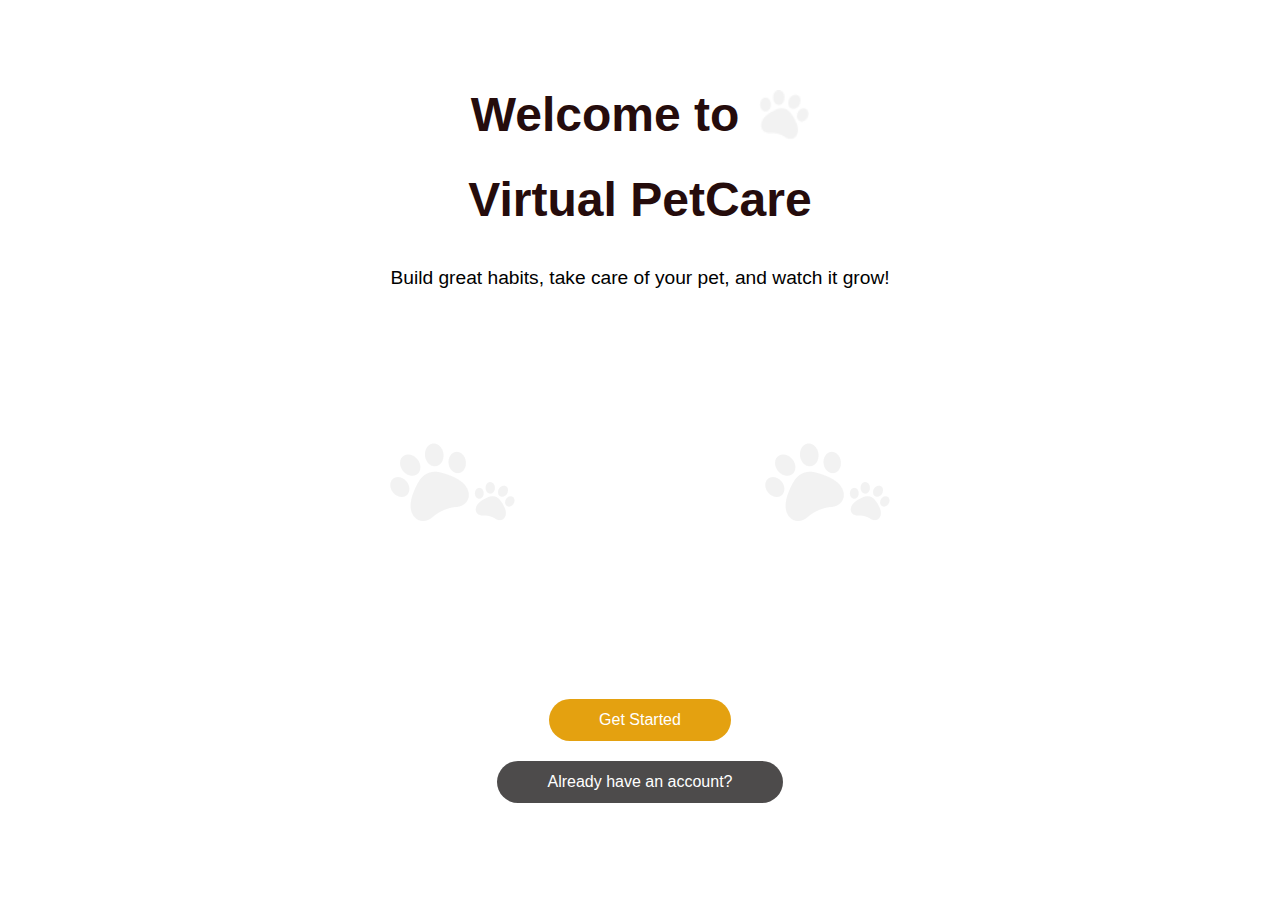
<file: home.html>
<!DOCTYPE html>
<html lang="en">
<head>
  <meta charset="UTF-8" />
  <meta name="viewport" content="width=device-width, initial-scale=1.0"/>
  <title>Virtual PetCare - Home</title>
  <link rel="stylesheet" href="home.css">
</head>
<body>
  <header>
    <div class="text1">
      <p>Welcome to</p>
      <img src="Vector.png" alt="Logo">
    </div>
    <div class="text2">
      <p>Virtual PetCare</p>
    </div>
    <div class="text3">
      <p>Build great habits, take care of your pet, and watch it grow!</p>
    </div>
  </header>

  <main>
    <div class="img">
      <div>
        <img src="Vector (1).png" alt="Decoration 1">
        <img src="Vector.png" alt="Decoration 2">
      </div>
      <div>
        <img src="Vector (1).png" alt="Decoration 3">
        <img src="Vector.png" alt="Decoration 4">
      </div>
    </div>
  </main>

  <footer>
    <div class="foot">
      <button class="btn1" onclick="location.href='page2.html'">Get Started</button>
      <button class="btn2" onclick="location.href='sighin.html'">Already have an account?</button>
    </div>
  </footer>
</body>
</html>
</file>
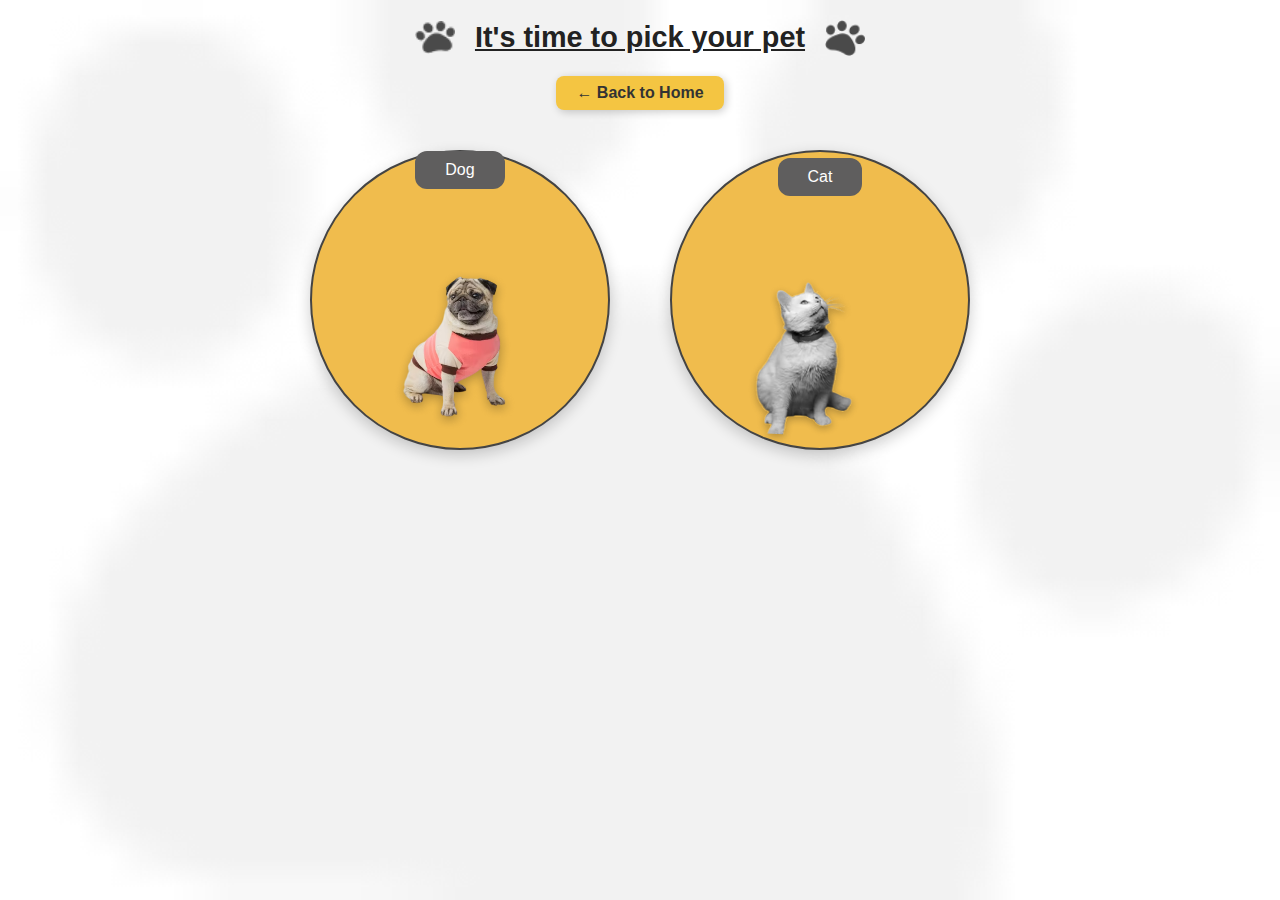
<file: page2.html>
<!DOCTYPE html>
<html lang="en">
<head>
  <meta charset="UTF-8" />
  <meta name="viewport" content="width=device-width, initial-scale=1.0"/>
  <title>Pet Selection Page</title>
  <link rel="stylesheet" href="page2.css">
</head>
<body>
  <header>
    <img src="Vector (2).png" alt="Decor Left" />
    <h1>It's time to pick your pet</h1>
    <img src="Vector (3).png" alt="Decor Right" />
  </header>

  <nav>
    <a href="home.html">← Back to Home</a>
  </nav>

  <main>
    <a href="page3.html" class="pet-card">
      <button class="btn" onclick="location.href='page3.html'">Dog</button>
      <img src="image 2.png" alt="Dog Image" />
    </a>

    <a href="page3.html" class="pet-card">
      <button class="btn" onclick="location.href='page3.html'">Cat</button>
      <img src="image 5.png" alt="Cat Image" />
    </a>
  </main>
</body>
</html>
</file>
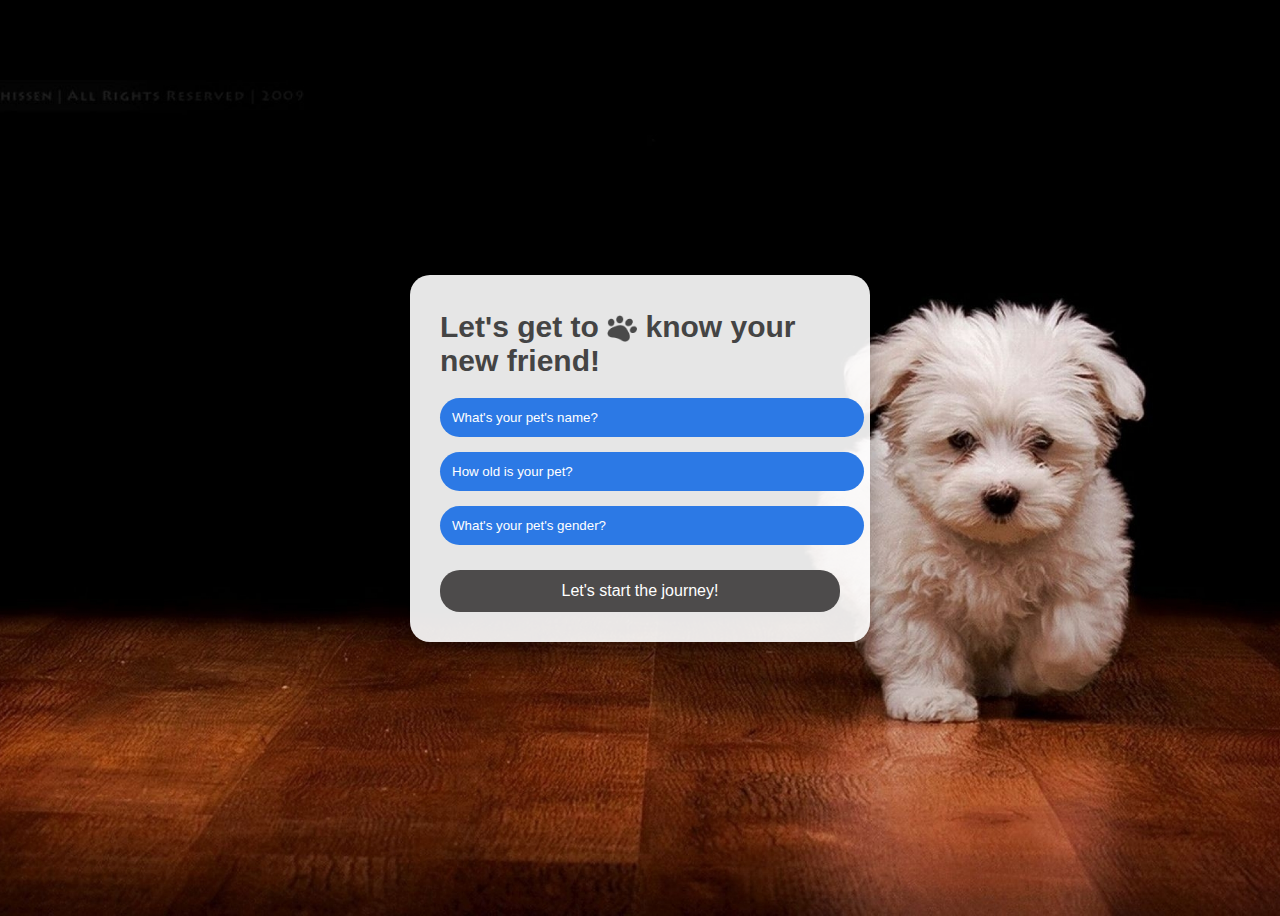
<file: page3.html>
<!DOCTYPE html>
<html lang="en">
<head>
  <meta charset="UTF-8" />
  <meta name="viewport" content="width=device-width, initial-scale=1.0"/>
  <title>Details About Pet</title>
  <link rel="stylesheet" href="page3.css">
</head>
<body>
  <div class="main">
    <div class="text">
      <p>Let's get to <img src="Vector (3).png" alt=""> know your new friend!</p>
    </div>
    <input type="text" id="petName" placeholder="What's your pet's name?" required>
    <input type="number" id="petAge" placeholder="How old is your pet?" required>
    <input type="text" id="petGender" placeholder="What's your pet's gender?" required>
    <a href="sighin.html"><button onclick="startJourney()">Let's start the journey!</button></a>
  </div>

  <script>
    function startJourney() {
      const name = document.getElementById('petName').value.trim();
      const age = document.getElementById('petAge').value.trim();
      const gender = document.getElementById('petGender').value.trim();

      if (!name || !age || !gender) {
        alert("Please fill in all fields.");
        return;
      }

      localStorage.setItem('petName', name);
      localStorage.setItem('petAge', age);
      localStorage.setItem('petGender', gender);

      window.location.href = 'signup.html'; // redirect to sign-up page
    }
  </script>
</body>
</html>
</file>
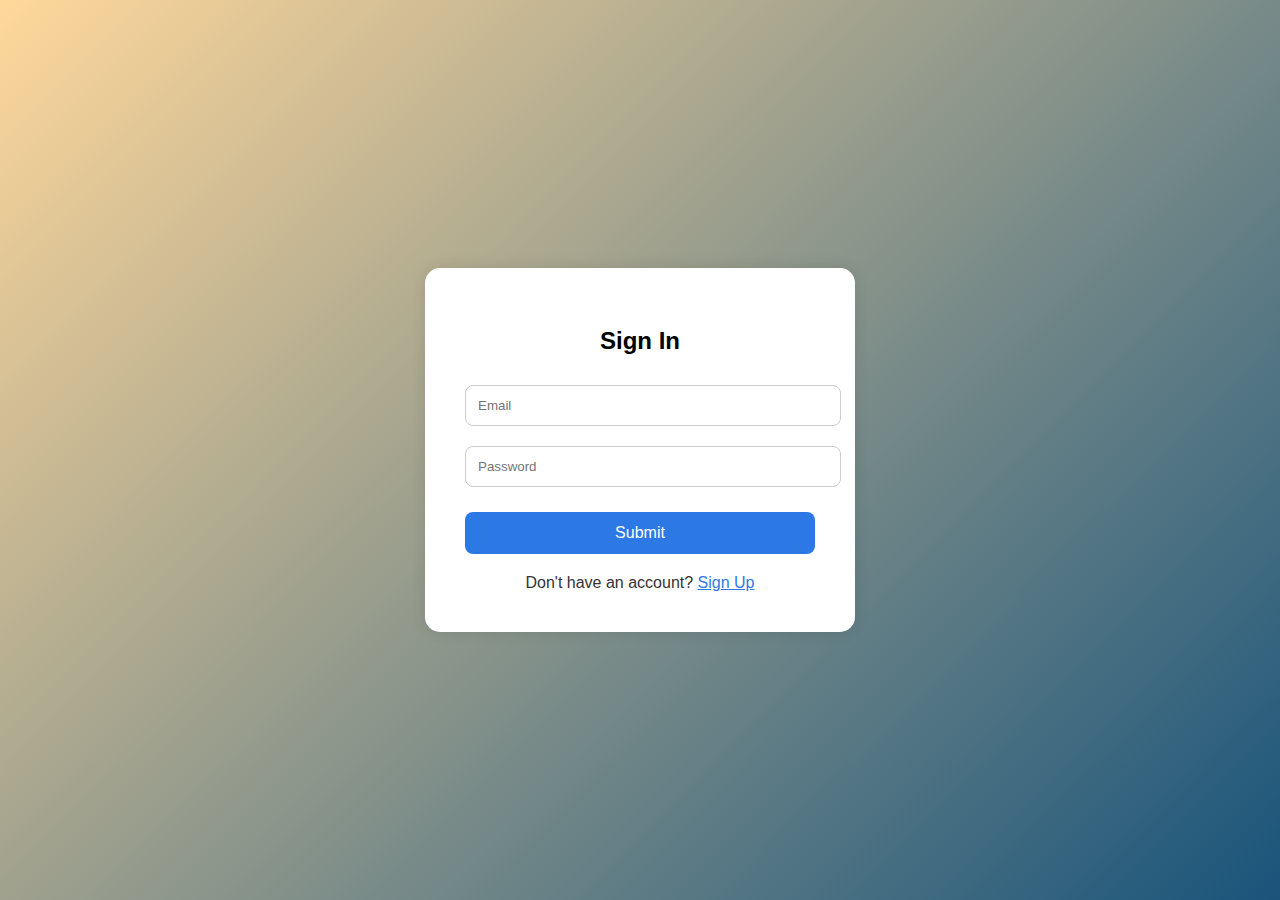
<file: sighin.html>
<!DOCTYPE html>
<html lang="en">
<head>
  <meta charset="UTF-8" />
  <meta name="viewport" content="width=device-width, initial-scale=1.0"/>
  <title>Auth - Virtual Pet</title>
  <style>
    body {
      font-family: Arial, sans-serif;
      background: linear-gradient(135deg, #ffd89b, #19547b);
      display: flex;
      justify-content: center;
      align-items: center;
      height: 100vh;
      margin: 0;
    }

    .auth-box {
      background: #fff;
      padding: 40px;
      border-radius: 15px;
      box-shadow: 0 0 15px rgba(0, 0, 0, 0.1);
      width: 350px;
      text-align: center;
    }

    .auth-box h2 {
      margin-bottom: 20px;
    }

    .auth-box input {
      width: 100%;
      padding: 12px;
      margin: 10px 0;
      border: 1px solid #ccc;
      border-radius: 8px;
    }

    .auth-box button {
      width: 100%;
      padding: 12px;
      margin-top: 15px;
      border: none;
      border-radius: 8px;
      background-color: #2c79e5;
      color: white;
      font-size: 16px;
      cursor: pointer;
    }

    .toggle {
      margin-top: 20px;
      color: #333;
    }

    .toggle a {
      color: #2c79e5;
      text-decoration: underline;
      cursor: pointer;
    }
  </style>
</head>
<body>

<div class="auth-box">
  <h2 id="formTitle">Sign In</h2>

  <div id="emailField">
    <input type="email" id="email" placeholder="Email" required>
  </div>
  <div id="passwordField">
    <input type="password" id="password" placeholder="Password" required>
  </div>

  <div id="nameField" style="display: none;">
    <input type="text" id="fullName" placeholder="Full Name">
  </div>

  <a href="index.html"><button onclick="handleSubmit()">Submit</button></a>

  <div class="toggle">
    <span id="toggleText">Don't have an account?</span>
    <a onclick="toggleForm()" id="toggleLink">Sign Up</a>
  </div>
</div>

<script>
  let isSignUp = false;

  function toggleForm() {
    isSignUp = !isSignUp;

    document.getElementById("formTitle").innerText = isSignUp ? "Sign Up" : "Sign In";
    document.getElementById("nameField").style.display = isSignUp ? "block" : "none";
    document.getElementById("toggleText").innerText = isSignUp ? "Already have an account?" : "Don't have an account?";
    document.getElementById("toggleLink").innerText = isSignUp ? "Sign In" : "Sign Up";
  }

  function handleSubmit() {
    const email = document.getElementById("email").value.trim();
    const password = document.getElementById("password").value.trim();
    const name = document.getElementById("fullName").value.trim();

    if (!email || !password || (isSignUp && !name)) {
      alert("Please fill in all required fields.");
      return;
    }

    if (isSignUp) {
      // Mock sign up flow
      alert("Sign up successful!\nWelcome, " + name + "!");
      // Redirect if needed
    } else {
      // Mock sign in flow
      alert("Signed in as " + email + "!");
      // Redirect if needed
    }
  }
</script>

</body>
</html>
</file>
<file: home.css>
* {
      margin: 0;
      padding: 0;
      box-sizing: border-box;
    }

    body {
      width: 100vw;
      min-height: 100vh;
      font-family: Arial, sans-serif;
      background-image: url('https://wallpapercave.com/wp/wp13335166.jpg');
      background-size: cover;
      background-position: center;
      background-repeat: no-repeat;
      display: flex;
      flex-direction: column;
      justify-content: space-between;
    }

    header, main, footer {
      width: 90%;
      max-width: 1000px;
      margin: auto;
      text-align: center;
    }

    .text1, .text2, .text3 {
      display: flex;
      justify-content: center;
      align-items: center;
      gap: 20px;
      margin-top: 30px;
    }

    .text1 p, .text2 p {
      font-size: 3rem;
      color: #250c0c;
      font-weight: bold;
    }

    .text1 img {
      width: 50px;
      height: 50px;
    }

    .text3 p {
      color: black(200, 23, 23);
      font-size: 1.2rem;
      margin-top: 10px;
    }

    .img {
      display: flex;
      justify-content: space-evenly;
      margin-top: 40px;
      flex-wrap: wrap;
    }

    

    .foot {
      display: flex;
      flex-direction: column;
      align-items: center;
      gap: 20px;
      margin-top: 60px;
      margin-bottom: 40px;
    }

    .btn1, .btn2 {
      padding: 12px 50px;
      border: none;
      border-radius: 25px;
      font-size: 1rem;
      cursor: pointer;
      transition: all 0.3s ease;
    }

    .btn1 {
      background-color: rgb(228, 161, 16);
      color: white;
    }

    .btn1:hover {
      background-color: #e39a00;
    }

    .btn2 {
      background-color: rgb(77, 75, 75);
      color: white;
    }

    .btn2:hover {
      background-color: #333;
    }

    @media (max-width: 600px) {
      .text1 p, .text2 p {
        font-size: 2rem;
      }
      .text3 p {
        font-size: 1rem;
      }
    }
</file>
<file: page2.css>
* {
      margin: 0;
      padding: 0;
      box-sizing: border-box;
    }

    body {
      min-height: 100vh;
      font-family: Arial, sans-serif;
      background-image: url('Vector.png');
      background-size: cover;
      background-repeat: no-repeat;
      background-position: center;
      display: flex;
      flex-direction: column;
      align-items: center;
    }

    header {
      width: 100%;
      padding: 20px 0;
      display: flex;
      justify-content: center;
      align-items: center;
      gap: 20px;
    }

    header img {
      width: 40px;
      height: auto;
    }

    header h1 {
      color: #222;
      text-decoration: underline;
      font-size: 1.8rem;
      text-align: center;
    }

    nav a {
      text-decoration: none;
      color: #333;
      background-color: #f4c542;
      padding: 8px 20px;
      border-radius: 8px;
      font-weight: bold;
      display: inline-block;
      margin-bottom: 20px;
      box-shadow: 2px 2px 8px rgba(0,0,0,0.2);
      transition: background-color 0.3s;
    }

    nav a:hover {
      background-color: #e3b122;
    }

    main {
      display: flex;
      flex-direction: row;
      justify-content: center;
      gap: 60px;
      margin-top: 20px;
      flex-wrap: wrap;
    }

    .pet-card {
      width: 300px;
      height: 300px;
      background-color: rgb(240, 188, 77);
      border-radius: 50%;
      display: flex;
      flex-direction: column;
      align-items: center;
      justify-content: center;
      padding: 20px;
      border: 2px solid #444;
      box-shadow: 0 5px 15px rgba(0, 0, 0, 0.2);
      text-align: center;
      text-decoration: none;
      transition: transform 0.3s ease;
    }

    .pet-card:hover {
      transform: scale(1.05);
    }

    .pet-card img {
      width: 180px;
      height: auto;
      margin-top: 10px;
    }

    .btn {
      margin-top: 10px;
      padding: 10px 30px;
      background-color: rgb(95, 94, 94);
      color: white;
      border: none;
      border-radius: 12px;
      font-size: 1rem;
      cursor: pointer;
      transition: background-color 0.3s ease;
    }

    .btn:hover {
      background-color: rgb(60, 60, 60);
    }

    @media (max-width: 768px) {
      main {
        flex-direction: column;
        align-items: center;
      }

      header h1 {
        font-size: 1.5rem;
      }
    }
</file>
<file: page3.css>
body {
      background-image: url('Dog-backgrounds-pictures-images.jpg');
      background-size: cover;
      background-position: center;
      background-repeat: no-repeat;
      font-family: Arial, sans-serif;
      display: flex;
      justify-content: center;
      align-items: center;
      min-height: 100vh;
    }
    .main {
      background: rgba(255, 255, 255, 0.9);
      border-radius: 20px;
      padding: 30px;
      width: 90%;
      max-width: 400px;
      box-shadow: 0 8px 20px rgba(0, 0, 0, 0.3);
    }
    .text p {
      font-size: 30px;
      font-weight: bold;
      color: #444;
      margin: 5px 0;
    }
    .text img {
      width: 30px;
      vertical-align: middle;
    }
    input {
      width: 100%;
      margin-top: 15px;
      padding: 12px;
      border-radius: 20px;
      border: none;
      background: #2c79e5;
      color: white;
    }
    ::placeholder {
      color: white;
    }
    button {
      margin-top: 25px;
      width: 100%;
      padding: 12px;
      background-color: #4d4b4b;
      color: white;
      font-size: 16px;
      border: none;
      border-radius: 20px;
      cursor: pointer;
    }
</file>
